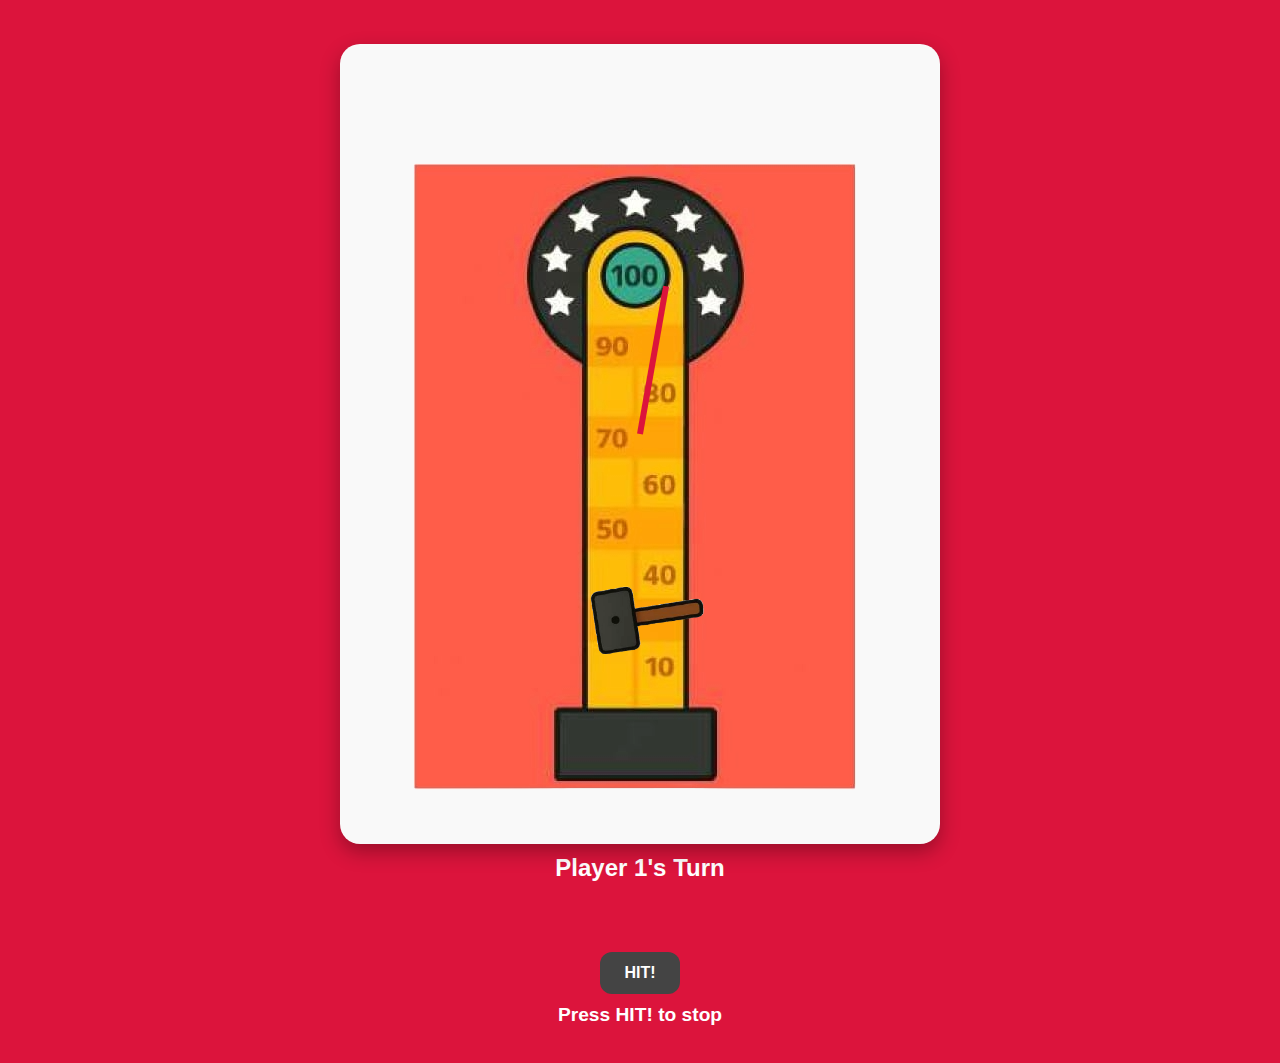
<file: common/App Dev- Hammer Strength Game/index.html>
<!DOCTYPE html>
<html lang="en">

<head>
  <meta charset="UTF-8">
  <meta name="viewport" content="width=device-width, initial-scale=1.0">
  <title>Hammer strength Game</title>
  <link rel="stylesheet" href="style.css">
</head>

<body>
  <div class="card">
    <div class="machine">
      <img src="images/Machine.png" alt="machine" style="width: 100%; height: auto;">

    </div>
    <div class="needle-container">
      <div id="needle"></div>
    </div>
    <div class="hammer" id="hammer">
      <img src="images/Hammer.png" alt="hammer">
    </div>

  </div>
  <h2 id="playerTurn" style="color: white; font-size: 24px;">Player 1's Turn</h2>
  <div id="scoreDisplay" style="color: white; font-size: 24px; margin-top: 20px;"></div>
  <div id="winnerDisplay" style="color: white; font-size: 24px; margin-top: 10px;"></div>

  <div class="buttons">
    <button id="Hit">HIT!</button>
    <button id="restart">Start Again</button>
  </div>
  <h1 id="content">Press HIT! to stop</h1>
  <script src="script.js"></script>
</body>

</html>
</file>
<file: common/App Dev- Hammer Strength Game/style.css>
/* Global Styles */
body {
  background-color: crimson;
  display: flex;
  flex-direction: column;
  align-items: center;
  justify-content: flex-start;
  font-family: 'Segoe UI', Tahoma, Geneva, Verdana, sans-serif;
  padding: 1rem;
  text-align: center;
  min-height: 100vh;
  box-sizing: border-box;
}

.card {
  width: 100%;
  max-width: 600px;
  aspect-ratio: 3 / 4;
  background-color: #f9f9f9;
  border-radius: 20px;
  box-shadow: 0 8px 20px rgba(0, 0, 0, 0.3);
  position: relative;
  display: flex;
  justify-content: center;
  align-items: center;
  overflow: hidden;
  margin-top: 20px;
}

.machine img {
  width: 80%;
  height: auto;
  object-fit: contain;
}

.hammer img {
  width: 30%;
  max-width: 150px;
  height: auto;
  position: absolute;
  bottom: 10%;
  left: 50%;
  transform: translateX(-50%);
}

.needle-container {
  position: absolute;
  top: 30%;
  left: 50%;
  transform: translateX(-50%);
  height: 150px;
  display: flex;
  justify-content: center;
  align-items: flex-end;
  z-index: 2;
}

#needle {
  width: 6px;
  height: 150px;
  background-color: crimson;
  transform-origin: bottom center;
  transform: rotate(0deg);
}

.buttons {
  display: flex;
  gap: 16px;
  margin-top: 20px;
  flex-wrap: wrap;
  justify-content: center;
}

button {
  padding: 0.75rem 1.5rem;
  border: none;
  border-radius: 12px;
  font-size: 1rem;
  font-weight: bold;
  cursor: pointer;
  transition: background 0.3s, color 0.3s;
}

#Hit {
  background-color: #444;
  color: white;
}

#Hit:hover {
  background-color: #fff;
  color: #444;
  border: 2px solid #444;
}

#restart {
  background-color: #888;
  color: white;
  display: none;
}

#restart:hover {
  background-color: #fff;
  color: #888;
  border: 2px solid #888;
}

h1, h2, #scoreDisplay, #winnerDisplay {
  color: white;
  margin-top: 10px;
  font-size: 1.2rem;
}

@media (max-width: 768px) {
  .card {
    width: 90%;
    aspect-ratio: 3 / 5;
  }

  .needle-container {
    top: 35%;
  }

  .hammer img {
    width: 40%;
  }

  #needle {
    height: 120px;
  }
}

@media (max-width: 480px) {
  .card {
    width: 95%;
    aspect-ratio: 3 / 5;
  }

  .needle-container {
    top: 38%;
  }

  .hammer img {
    width: 45%;
  }

  #needle {
    height: 100px;
  }

  button {
    font-size: 0.9rem;
    padding: 0.6rem 1rem;
  }

  h1, h2, #scoreDisplay, #winnerDisplay {
    font-size: 1rem;
  }
}
</file>
